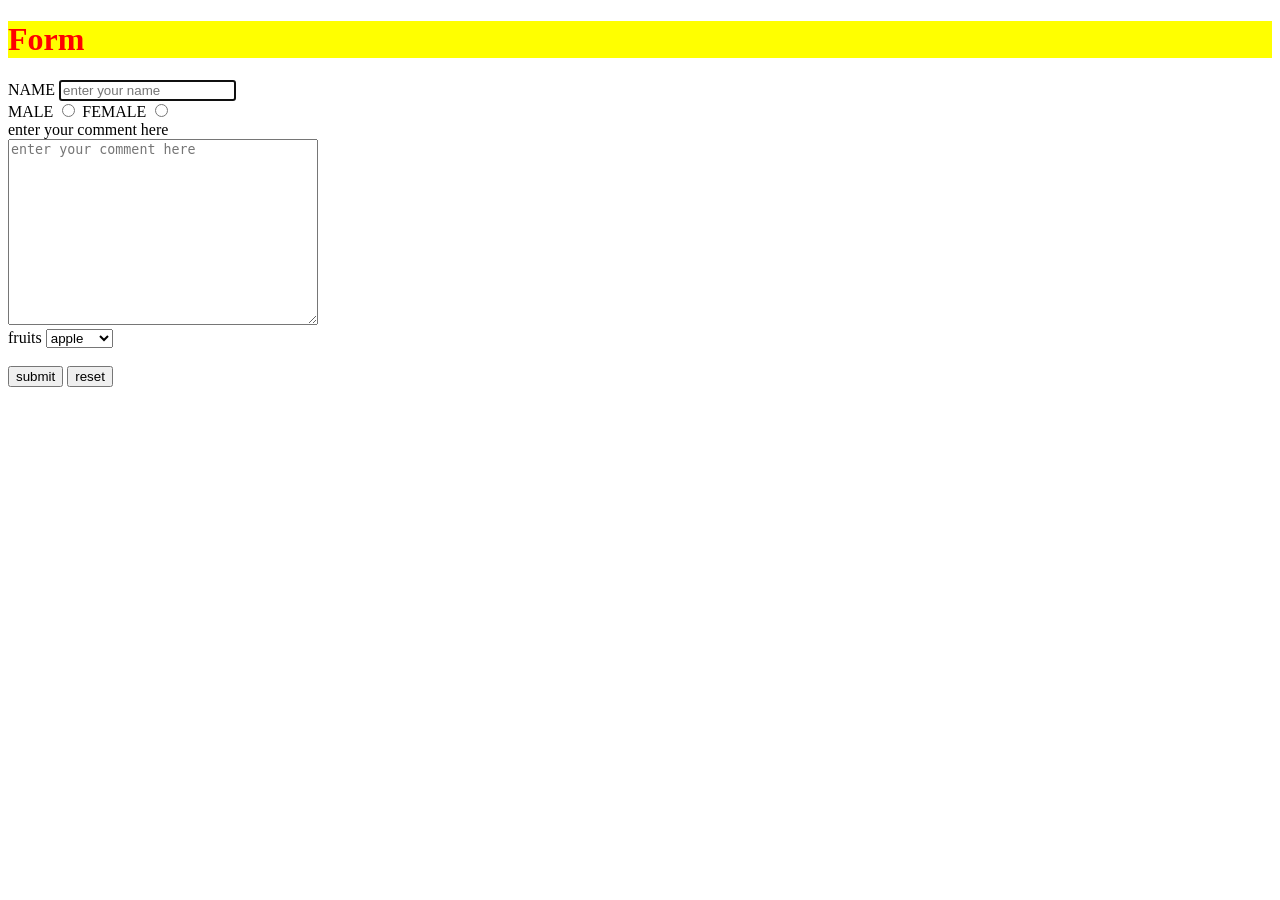
<file: DAY 14/INDEX.HTML>
<!DOCTYPE html>
<html lang="en">
<head>
    <meta charset="UTF-8">
    <meta name="viewport" content="width=device-width, initial-scale=1.0">
    <title>DAY 1 class:name</title>
    <link rel="stylesheet" href="style.css">
</head>
<body>
    <h1>Form</h1>
    <form action="post">
    <label for="name">NAME</label>
<input type="text" id="name" name="username" placeholder="enter your name" required autofocus><br>
<label for="Male">MALE</label>
<input type = "radio" id = "Male" name = "gender">
<label for="Female">FEMALE</label>
<input type="radio" name="gender" id="Female">
<br>
<label for="comment">enter your comment here</label><br>
<textarea name="comment" id="comment" rows="12" cols="36" placeholder="enter your comment here"></textarea>
<br>
<label for="select">fruits</label>
<select name="options" id="select" name="fruits">\
    <option value="apple">apple</option>
    <option value="bnana">banana</option>
    <option value="abcd">abcd</option>
</select><br><br>
<button type="submit">submit</button>
<button type="reset">reset</button>
</form>
</body>
</html>
</file>
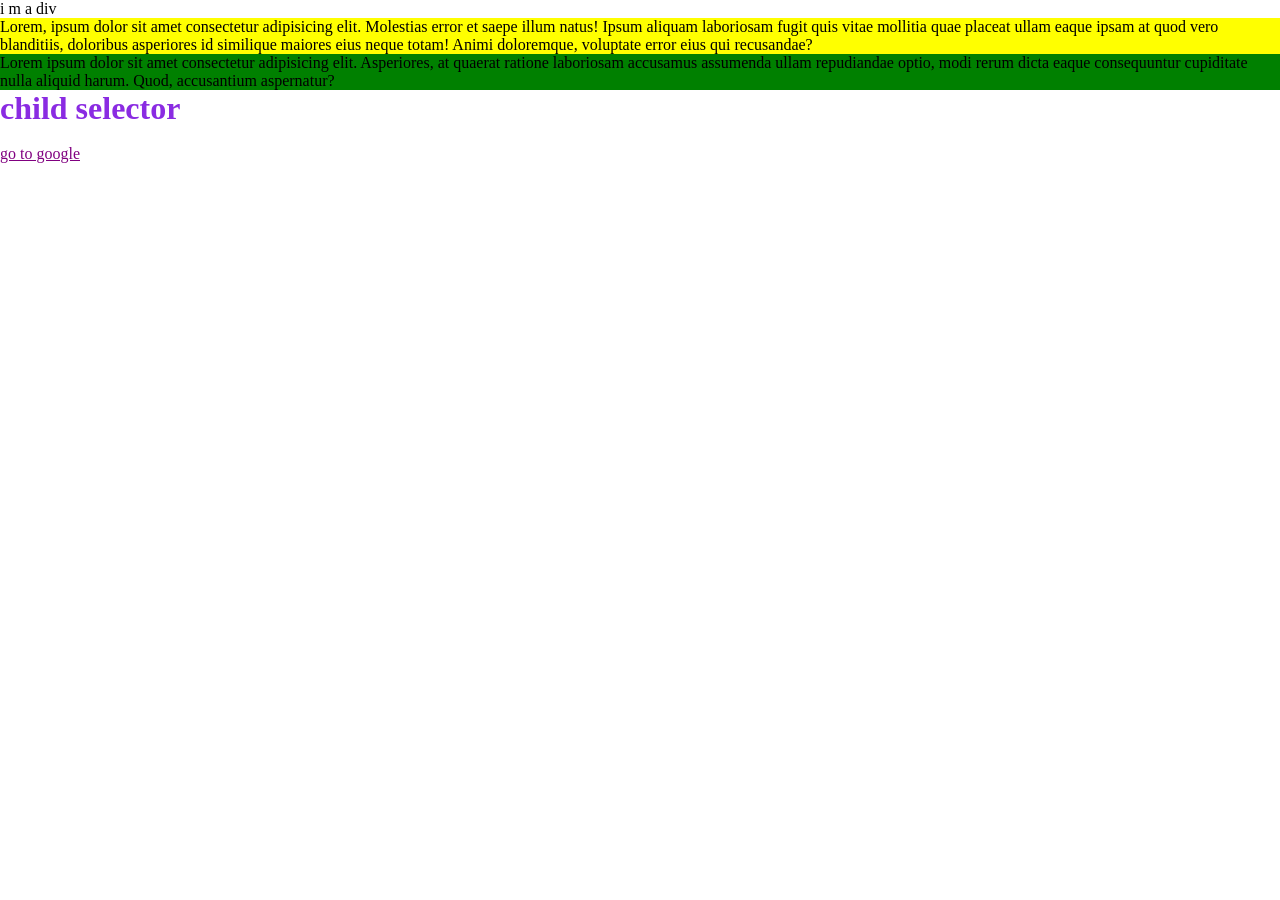
<file: DAY 17/index.html>
<!DOCTYPE html>
<html lang="en">
<head>
    <meta charset="UTF-8">
    <meta name="viewport" content="width=device-width, initial-scale=1.0">
    <title>css selectors</title>
    <style>
        /* div{ background-color: red;} */
        .yellow{background-color: yellow;}
        #green{background-color: green;}
        .pl > h1{color: blueviolet;}
        /* .pl h1{xyz} */
        *{margin: 0; padding: 0;}
        a:visited{color: yellow;}
        a:link{color: purple;}
        a:active{color: red;}
        a:hover{color:pink;}
        p:first-child{color: green;}
    </style>
</head>
<body>
    <div>i m a div</div>
    <p class="yellow">Lorem, ipsum dolor sit amet consectetur adipisicing elit. Molestias error et saepe illum natus! Ipsum aliquam laboriosam fugit quis vitae mollitia quae placeat ullam eaque ipsam at quod vero blanditiis, doloribus asperiores id similique maiores eius neque totam! Animi doloremque, voluptate error eius qui recusandae?</p>
    <p id="green">Lorem ipsum dolor sit amet consectetur adipisicing elit. Asperiores, at quaerat ratione laboriosam accusamus assumenda ullam repudiandae optio, modi rerum dicta eaque consequuntur cupiditate nulla aliquid harum. Quod, accusantium aspernatur?</p>

    <div class="pl">
        <h1>child selector</h1>
    </div>
    <br>
    <a href="https://www.googl.com">go to google</a>
</body>
</html>
</file>
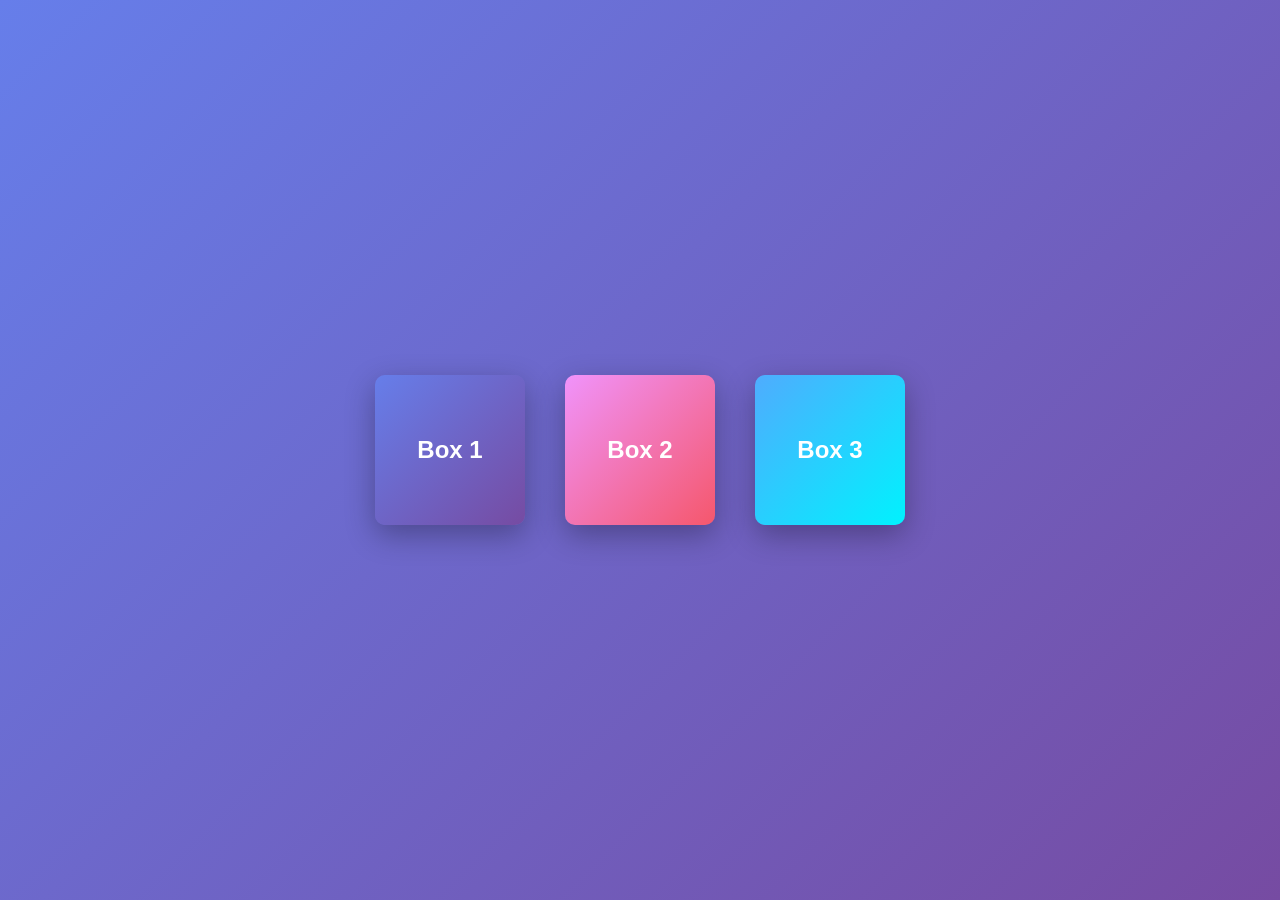
<file: DAY 18/index.html>
<!DOCTYPE html>
<html lang="en">
<head>
    <meta charset="UTF-8">
    <meta name="viewport" content="width=device-width, initial-scale=1.0">
    <title>Document</title>
    <style>
        * {
            margin: 0;
            padding: 0;
            box-sizing: border-box;
        }

        body {
            background: linear-gradient(135deg, #667eea 0%, #764ba2 100%);
            min-height: 100vh;
            display: flex;
            justify-content: center;
            align-items: center;
            font-family: 'Arial', sans-serif;
        }

        .box {
            width: 150px;
            height: 150px;
            background: white;
            color: #667eea;
            border-radius: 10px;
            display: flex;
            justify-content: center;
            align-items: center;
            margin: 20px;
            box-shadow: 0 10px 30px rgba(0, 0, 0, 0.3);
            font-size: 24px;
            font-weight: bold;
            cursor: pointer;
            transition: all 0.3s ease;
        }

        .box:hover {
            transform: translateY(-5px);
            box-shadow: 0 15px 40px rgba(0, 0, 0, 0.4);
            background: #fdfdfd;
        }

        .box:nth-child(1) {
            background: linear-gradient(135deg, #667eea 0%, #764ba2 100%);
            color: white;
        }

        .box:nth-child(2) {
            background: linear-gradient(135deg, #f093fb 0%, #f5576c 100%);
            color: white;
        }

        .box:nth-child(3) {
            background: linear-gradient(135deg, #4facfe 0%, #00f2fe 100%);
            color: white;
        }
    </style>
</head>
<body>
    <div class="box">Box 1</div>
    <div class="box">Box 2</div>
    <div class="box">Box 3</div>
</body>
</html>
</file>
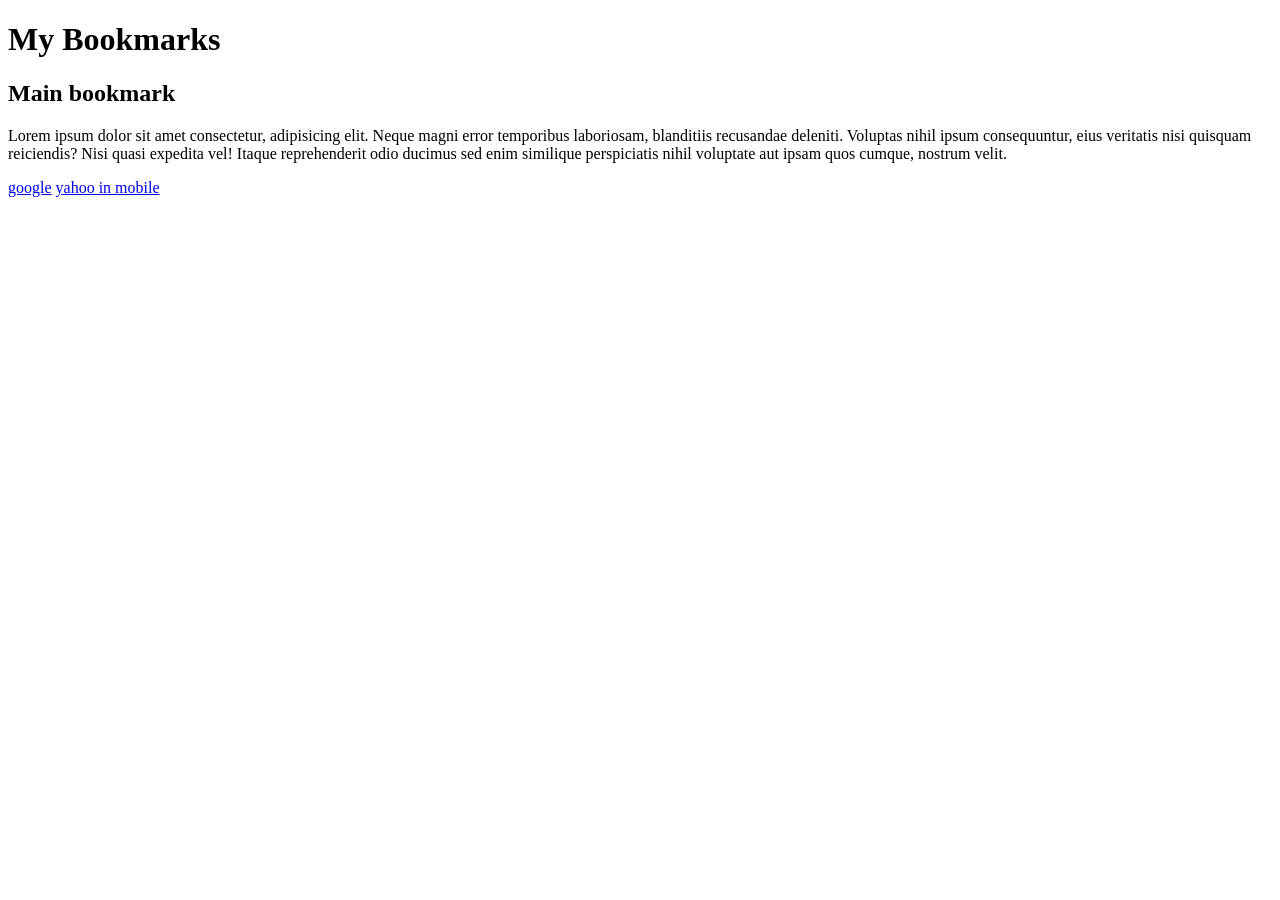
<file: DAY 3/index.html>
<!DOCTYPE html>
<html lang="en">
<head>
    <meta charset="UTF-8">
    <meta name="viewport" content="width=device-width, initial-scale=1.0">
    <title>day 3</title>
</head>
<body>
    <h1>My Bookmarks</h1>
    <h2>Main bookmark</h2>
    <p>Lorem ipsum dolor sit amet consectetur, adipisicing elit. Neque magni error temporibus laboriosam, blanditiis recusandae deleniti. Voluptas nihil ipsum consequuntur, eius veritatis nisi quisquam reiciendis? Nisi quasi expedita vel! Itaque reprehenderit odio ducimus sed enim similique perspiciatis nihil voluptate aut ipsam quos cumque, nostrum velit. </p>
    <a target="_blank" href="google.com">google</a>
    <a href="yahoo.com">yahoo in mobile
    </a>
</body>
</html>
</file>
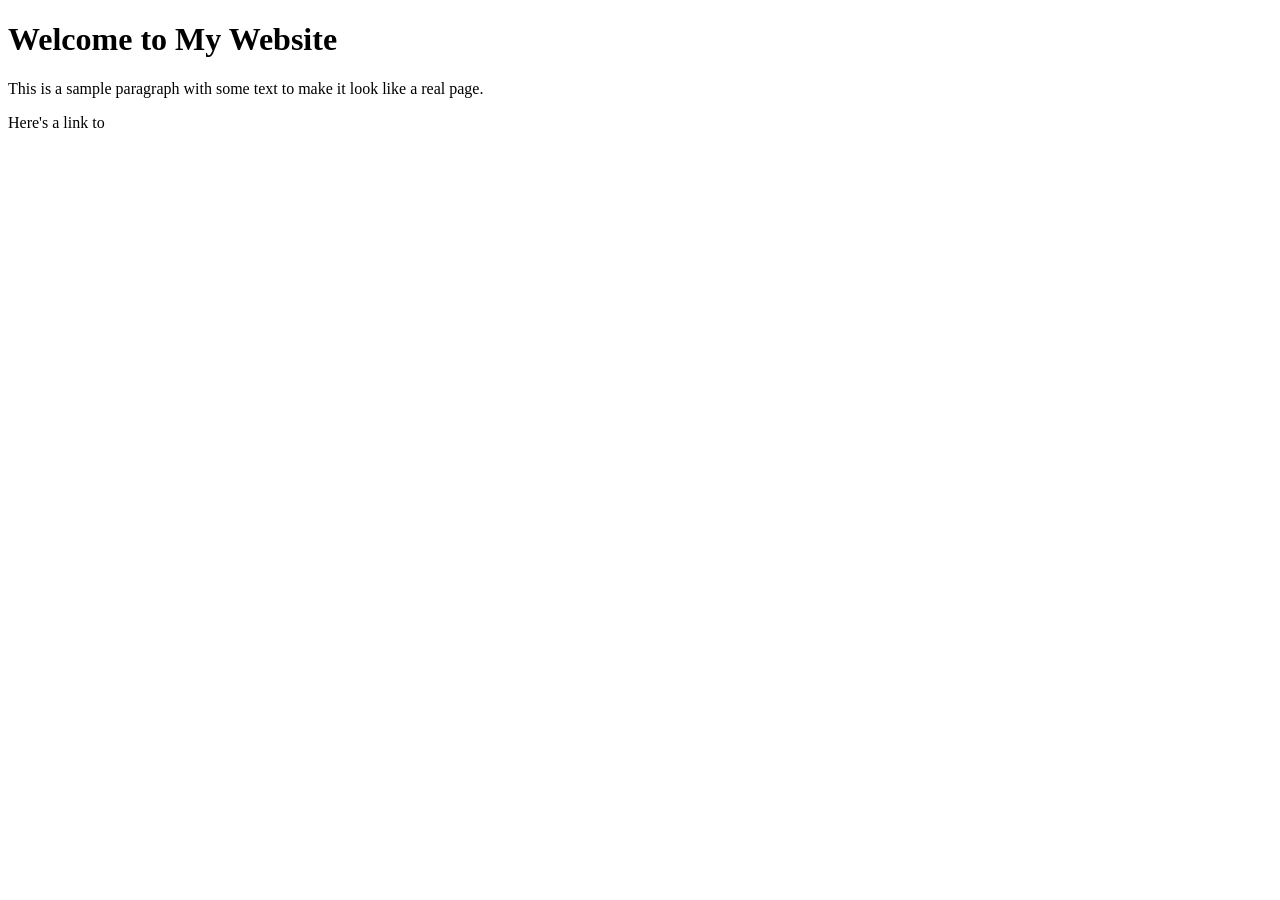
<file: PROJECT 1/1.HTML>
<!DOCTYPE html>
<html lang="en">
<head>
    <meta charset="UTF-8">
    <title>Harder HTML</title>
</head>
<body>
    <h1>Welcome to My Website</h1>
    <p>This is a sample paragraph with some text to make it look like a real page.</p>
    <p>Here's a link to <a href="http://example.com>visit Example</a>.</p>
    <ul>
        <li>Item 1</li>
        <li>Item 2</li>
        <li>Item 3</li>
    </ul>
</body>
</html>
</file>
<file: DAY 14/style.css>
h1{color:red; background-color: yellow;}
</file>
